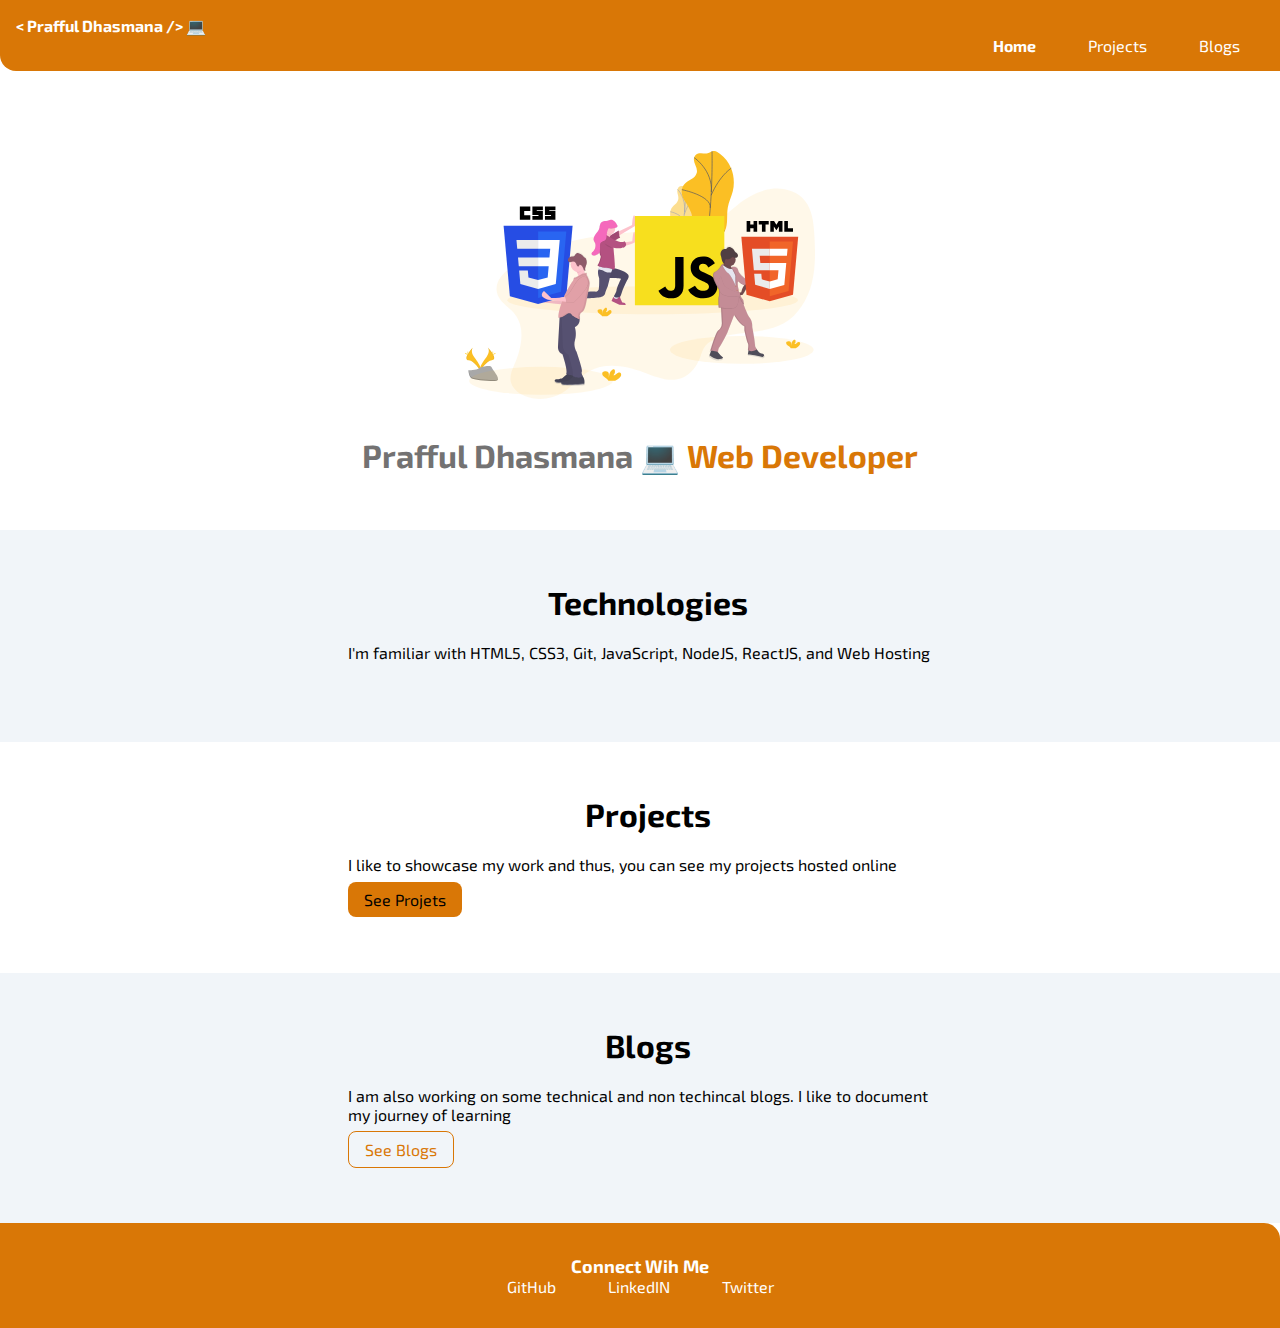
<file: index.html>
<!DOCTYPE html>
<html lang="en">


<link rel="shortcut icon" href="Images/favicon.ico" type="image/x-icon">
<link rel="icon" href="Images/favicon.ico" type="image/x-icon">

<head>
    <meta charset="UTF-8">
    <meta http-equiv="X-UA-Compatible" content="IE=edge">
    <meta name="viewport" content="width=device-width, initial-scale=1.0">
    <title>Prafful Dhasmana 💻</title>
    <link href="/Styles.css" rel="stylesheet">
</head>

<body>
    <nav class="navigation container">
        <div class="nav-brand"><text><</text> Prafful Dhasmana <text>/></text> 💻 </div>

        <ul class="list-non-bullet nav-pills">
            <li class="list-item-inline">
                <a class="link link-active" href="/">Home</a>
            </li>
            <li class="list-item-inline">
                <a class="link" href="projects.html">Projects</a>
            </li>
            <li class="list-item-inline">
                <a class="link" href="blogs.html">Blogs</a>
            </li>
        </ul>
    </nav>

    <header class="hero">
        <img class="hero-img" src="Images/Home Image.svg" />
        <h1 class="hero-heading"> Prafful Dhasmana 💻 <span class="hero-inverted">Web Developer</span> </h1>
    </header>

    <Section class="section ow">
        <div class="container container-center">
            <h1>Technologies</h1>
            <p>I'm familiar with HTML5, CSS3, Git, JavaScript, NodeJS, ReactJS, and Web Hosting</p>
        </div>

    </Section>
    <Section class="section">
        <div class="container container-center">
            <h1>Projects</h1>
            <p>I like to showcase my work and thus, you can see my projects hosted online</p>
            <a class="link link-primary" href="projects.html">See Projets</a>
        </div>
    </Section>

    <Section class="section ow">
        <div class="container container-center">
            <h1>Blogs</h1>
            <p>I am also working on some technical and non techincal blogs. I like to document my journey of learning</p>
            <a class="link link-secondary" href="blogs.html">See Blogs</a>
        </div>

    </Section>

    <footer class="footer">
        <div class="footer-header">Connect Wih Me</div>
        <ul class="social-links list-non-bullet">
            <li class="list-item-inline">
                <a class="link"  href="https://github.com/PraffulDhasmana">GitHub</a>
            </li>
            <li class="list-item-inline">
                <a class="link" href="https://www.linkedin.com/in/praffulmana/
                ">LinkedIN</a>
            </li>
            <li class="list-item-inline">
                <a class="link" href="https://twitter.com/praffuldhasmana">Twitter</a>
            </li>
        </ul>
    </footer>

</body>

</html>
</file>
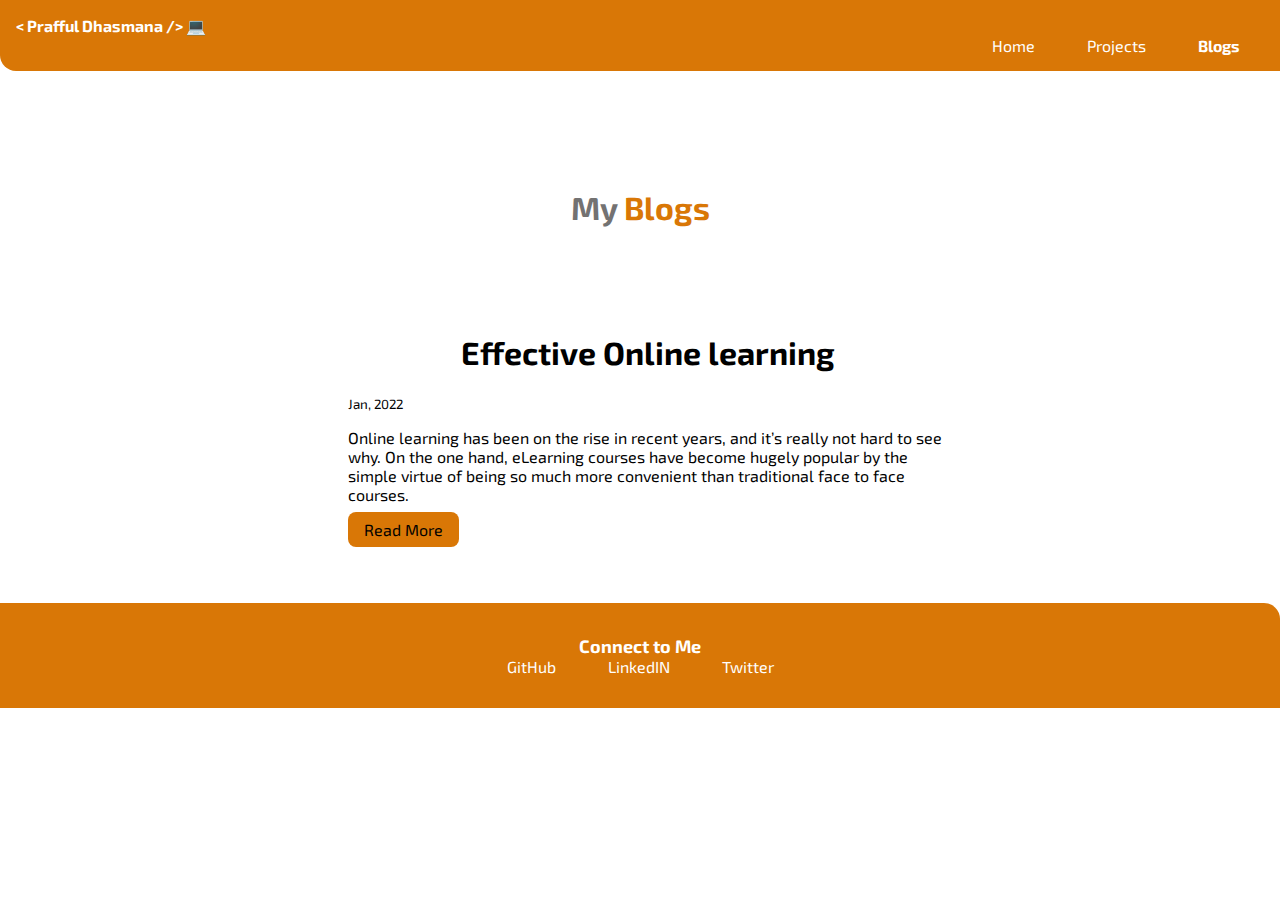
<file: blogs.html>
<!DOCTYPE html>
<html lang="en">


<link rel="shortcut icon" href="Images/favicon.ico" type="image/x-icon">
<link rel="icon" href="Images/favicon.ico" type="image/x-icon">

<head>
    <meta charset="UTF-8">
    <meta http-equiv="X-UA-Compatible" content="IE=edge">
    <meta name="viewport" content="width=device-width, initial-scale=1.0">
    <link href="/Styles.css" rel="stylesheet" />
    <title>Blogs</title>
</head>

<body>

    <nav class="navigation container">
        <div class="nav-brand"><text><</text> Prafful Dhasmana <text>/></text> 💻 </div>

        <ul class="list-non-bullet nav-pills">
            <li class="list-item-inline">
                <a class="link" href="/">Home</a>
            </li>
            <li class="list-item-inline">
                <a class="link" href="projects.html">Projects</a>
            </li>
            <li class="list-item-inline">
                <a class="link link-active" href="blogs.html">Blogs</a>
            </li>
        </ul>
    </nav>

    <header class="hero">
        <h1 class="hero-heading"> My <span class="hero-inverted">Blogs</span> </h1>

    </header>


    <ul class="list-non-bullet">
        <Section class="section">
            <div class="container container-center ">
                <li>
                    <h1>Effective Online learning</h1>
                    <small> Jan, 2022 </small>
                    <p>
                        <stonng>Online learning</stonng> has been on the rise in recent years, and it’s really not hard
                        to
                        see why. On the one hand, eLearning courses have become hugely popular by the simple virtue of
                        being
                        so much more convenient than traditional face to face courses.
                    </p>

                    <a class="link link-primary" href="Blogs/dummyblogpage.html">Read More</a>

                </li>
            </div>
        </Section>



    </ul>
    <footer class="footer">
        <div class="footer-header">Connect to Me</div>
        <ul class="social-links list-non-bullet">
            <li class="list-item-inline">
                <a class="link" href="https://github.com/PraffulDhasmana">GitHub</a>
            </li>
            <li class="list-item-inline">
                <a class="link" href="https://www.linkedin.com/in/praffulmana/
                ">LinkedIN</a>
            </li>
            <li class="list-item-inline">
                <a class="link" href="https://twitter.com/praffuldhasmana">Twitter</a>
            </li>
        </ul>
    </footer>

</body>

</html>
</file>
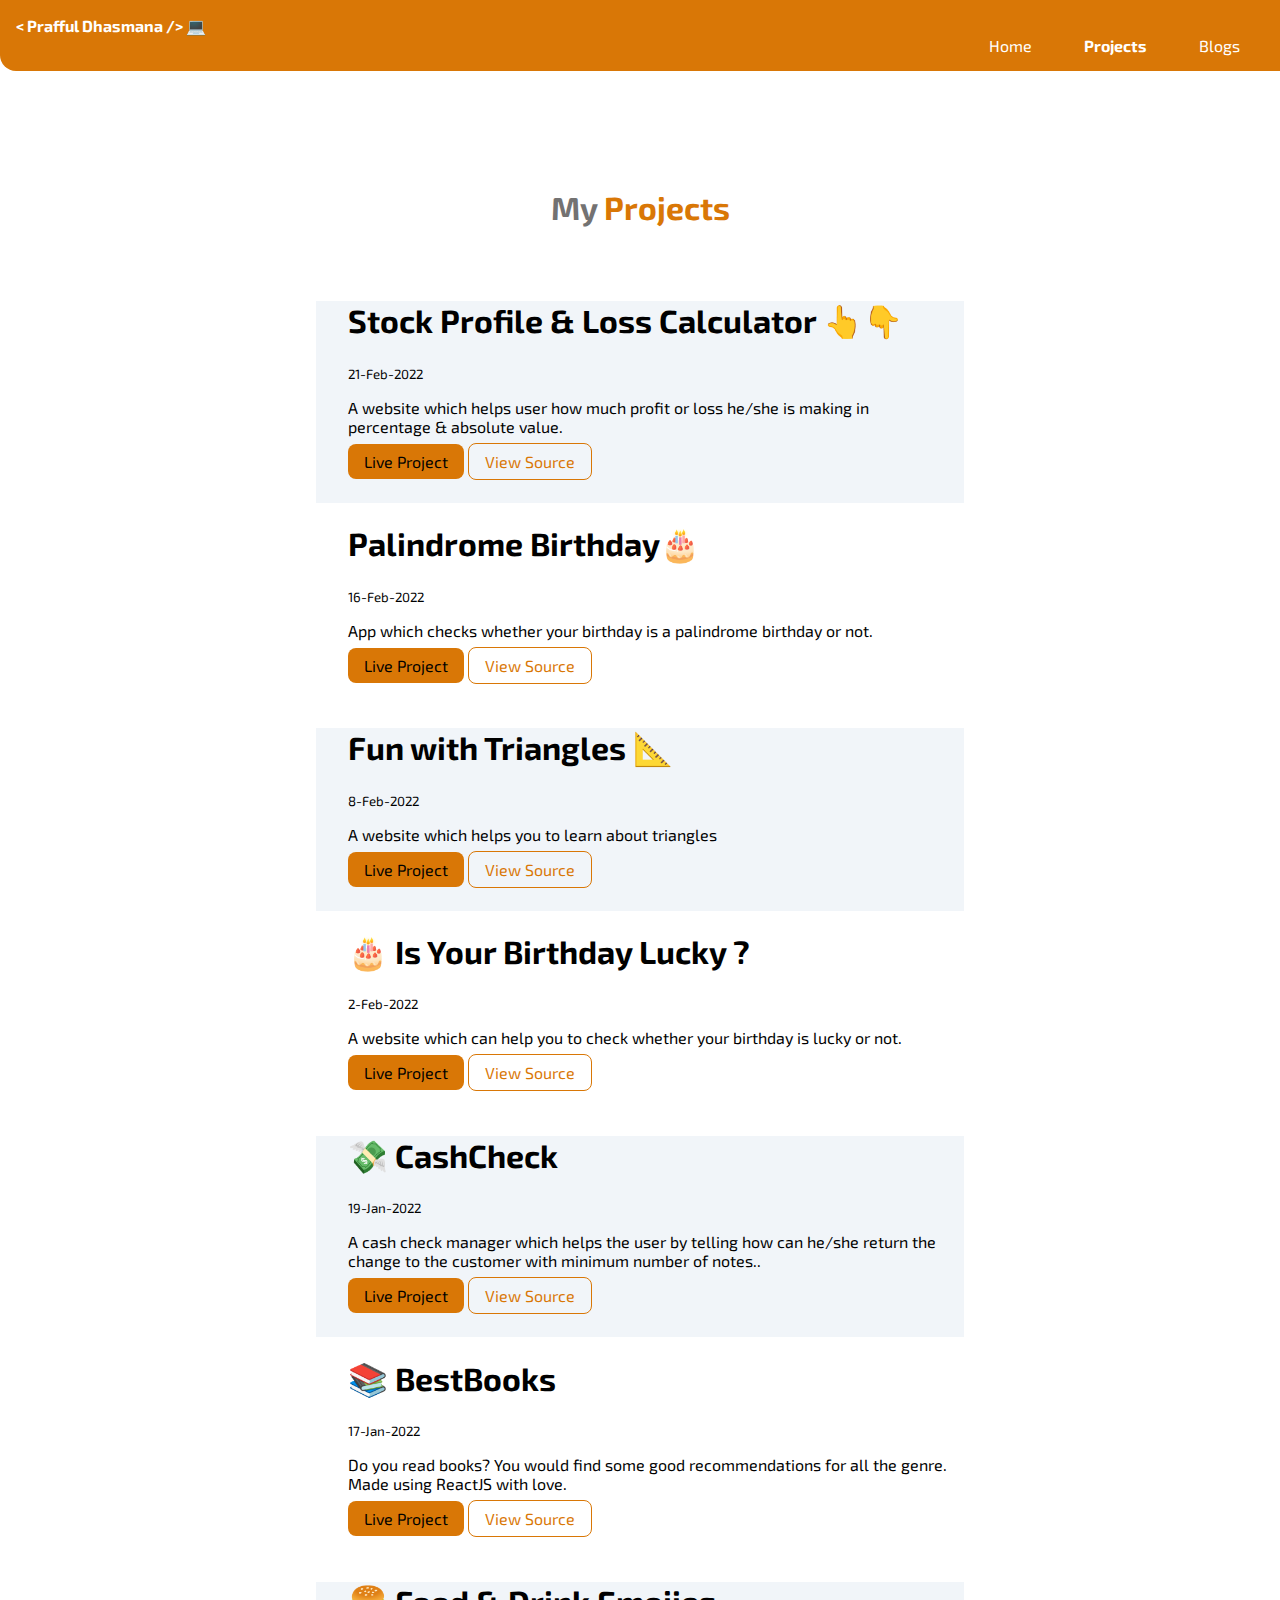
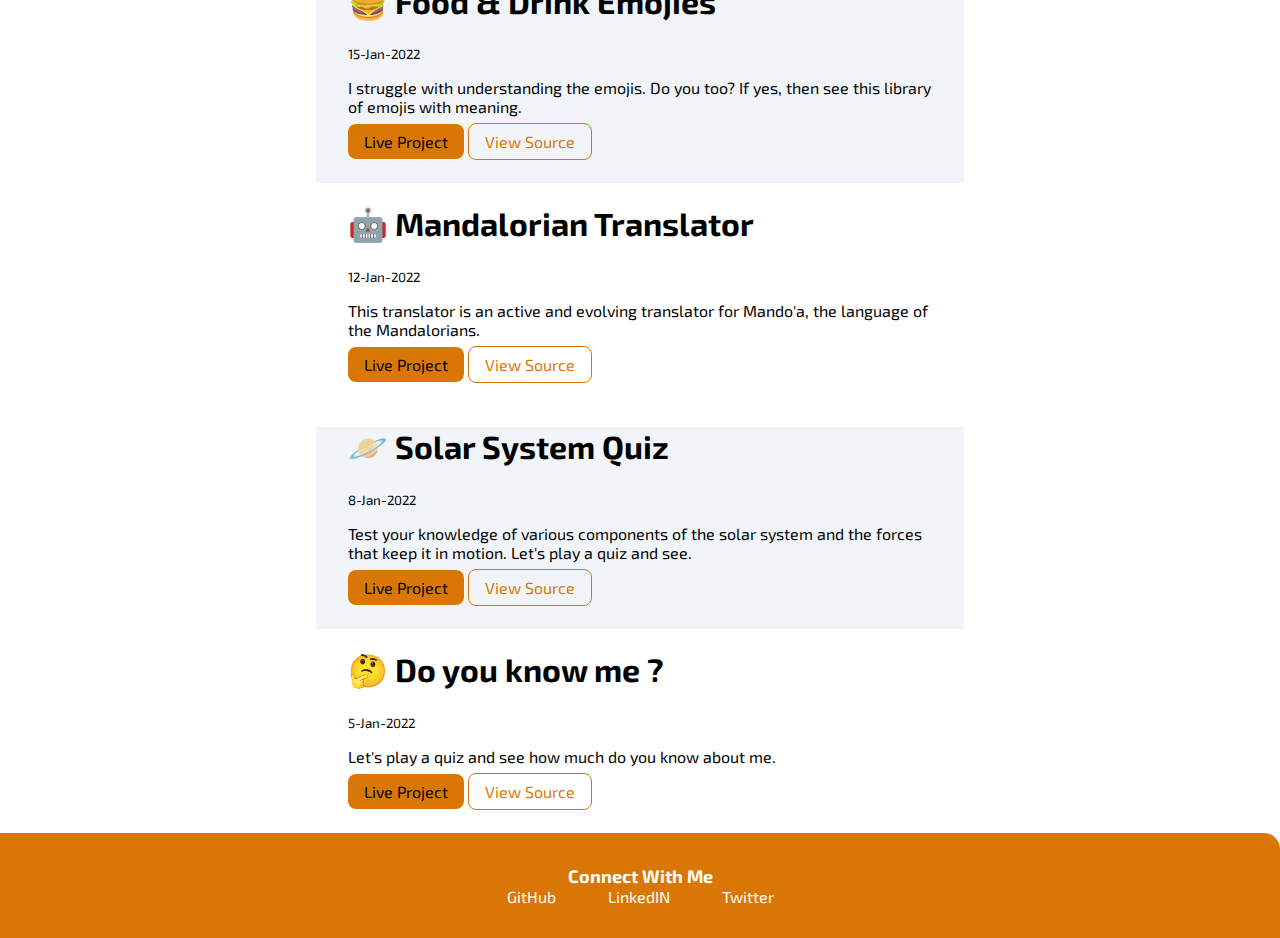
<file: projects.html>
<!DOCTYPE html>
<html lang="en">


<head>
    <meta charset="UTF-8">
    <meta http-equiv="X-UA-Compatible" content="IE=edge">
    <meta name="viewport" content="width=device-width, initial-scale=1.0">
    <title>Project</title>
    <link href="/Styles.css" rel="stylesheet" />
    <link rel="shortcut icon" href="Images/favicon.ico" type="image/x-icon">
    <link rel="icon" href="Images/favicon.ico" type="image/x-icon">

</head>

<body>

    <nav class="navigation container">
        <div class="nav-brand"><text><</text> Prafful Dhasmana <text>/></text> 💻 </div>

        <ul class="list-non-bullet nav-pills">
            <li class="list-item-inline">
                <a class="link" href="/">Home</a>
            </li>
            <li class="list-item-inline">
                <a class="link link-active" href="projects.html">Projects</a>
            </li>
            <li class="list-item-inline">
                <a class="link " href="blogs.html">Blogs</a>
            </li>
        </ul>
    </nav>

    <header class="hero">
        <h1 class="hero-heading"> My <span class="hero-inverted">Projects</span> </h1>

    </header>
    <ul>
        
        <article class="container container-center ow">
            <h1>Stock Profile & Loss Calculator 👆👇</h1>
            <small> 21-Feb-2022 </small>
            <p> A website which helps user how much profit or loss he/she is making in percentage & absolute value.
            </p>

            <a target="_blank" class="link link-primary" href="https://stocks-profits.netlify.app/">Live Project</a>
            <a target="_blank" class="link link-secondary" href="https://github.com/PraffulDhasmana/Stock-Profit">View
                Source</a>
        </article>

        <article class="container container-center ">
            <h1>Palindrome Birthday🎂</h1>
            <small> 16-Feb-2022 </small>
            <p>App which checks whether your birthday is a palindrome birthday or not.</p>

            <a target="_blank" class="link link-primary" href="https://palindrome-bds.netlify.app/">Live Project</a>
            <a target="_blank" class="link link-secondary" href="https://github.com/PraffulDhasmana/palindrome-birthday">View Source</a>
        </article>
        
        <article class="container container-center ow">
            <h1>Fun with Triangles 📐</h1>
            <small> 8-Feb-2022 </small>
            <p> A website which helps you to learn about triangles
            </p>

            <a target="_blank" class="link link-primary" href="https://learnt-triangles.netlify.app/index.html">Live Project</a>
            <a target="_blank" class="link link-secondary" href="https://github.com/PraffulDhasmana/fun-with-triangles">View
                Source</a>
        </article>

        <article class="container container-center ">
            <h1>🎂 Is Your Birthday Lucky ?</h1>
            <small> 2-Feb-2022 </small>
            <p> A website which can help you to check whether your birthday is lucky or not.</p>

            <a target="_blank" class="link link-primary" href="https://is-your-birthday-lucky.praffuldhasmana.repl.co/">Live Project</a>
            <a target="_blank" class="link link-secondary" href="https://replit.com/@PraffulDhasmana/is-your-Birthday-lucky?v=1#script.js">View Source</a>
        </article>



        <article class="container container-center ow">
            <h1>💸 CashCheck</h1>
            <small> 19-Jan-2022 </small>
            <p> A cash check manager which helps the user by telling how can he/she return the change to the customer with minimum number of notes..
            </p>

            <a target="_blank" class="link link-primary" href="https://cashcheck.netlify.app/">Live Project</a>
            <a target="_blank" class="link link-secondary" href="https://github.com/PraffulDhasmana/Cash_Register">View
                Source</a>
        </article>

        <article class="container container-center ">
            <h1>📚 BestBooks</h1>
            <small> 17-Jan-2022 </small>
            <p> Do you read books? You would find some good recommendations for all the genre. Made using ReactJS with love.</p>

            <a target="_blank" class="link link-primary" href="https://j2dvz.csb.app/">Live Project</a>
            <a target="_blank" class="link link-secondary" href="https://codesandbox.io/s/j2dvz">View Source</a>
        </article>


        <article class="container container-center ow">
            <h1>🍔 Food & Drink Emojies</h1>
            <small> 15-Jan-2022 </small>
            <p> I struggle with understanding the emojis. Do you too? If yes, then see this library of emojis with meaning.</p>

            <a target="_blank" class="link link-primary" href="https://9t47f.csb.app/">Live Project</a>
            <a target="_blank" class="link link-secondary" href="https://codesandbox.io/s/9t47f">View
                Source</a>
        </article>

        <article class="container container-center ">
            <h1>🤖 Mandalorian Translator</h1>
            <small> 12-Jan-2022 </small>
            <p> This translator is an active and evolving translator for Mando'a, the language of the Mandalorians. </p>

            <a target="_blank" class="link link-primary" href="https://replit.com/@PraffulDhasmana/Solar-System-Quiz">Live Project</a>
            <a target="_blank" class="link link-secondary" href="https://replit.com/@PraffulDhasmana/Solar-System-Quiz">View Source</a>
        </article>

        <article class="container container-center ow">
            <h1>🪐 Solar System Quiz</h1>
            <small> 8-Jan-2022 </small>
            <p> Test your knowledge of various components of the solar system and the forces that keep it in motion.
                Let's play a quiz and see.
            </p>

            <a target="_blank" class="link link-primary" href="https://mandatranslator.netlify.app/">Live Project</a>
            <a target="_blank" class="link link-secondary" href="https://github.com/PraffulDhasmana/Minions-Language.git">View
                Source</a>
        </article>



        <article class="container container-center ">
            <h1>🤔 Do you know me ?</h1>
            <small> 5-Jan-2022 </small>
            <p> Let's play a quiz and see how much do you know about me. </p>

            <a target="_blank" class="link link-primary" href="https://replit.com/@PraffulDhasmana/Solar-System-Quiz">Live Project</a>
            <a target="_blank" class="link link-secondary" href="https://replit.com/@PraffulDhasmana/Solar-System-Quiz">View Source</a>
        </article>


    </ul>


    <footer class="footer">
        <div class="footer-header">Connect With Me</div>
        <ul class="social-links list-non-bullet">
            <li class="list-item-inline">
                <a target="_blank" class="link" href="https://github.com/PraffulDhasmana">GitHub</a>
            </li>
            <li class="list-item-inline">
                <a target="_blank" class="link" href="https://www.linkedin.com/in/praffulmana/
                ">LinkedIN</a>
            </li>
            <li class="list-item-inline">
                <a target="_blank" class="link" href="https://twitter.com/praffuldhasmana">Twitter</a>
            </li>
        </ul>
    </footer>

</body>

</html>
</file>
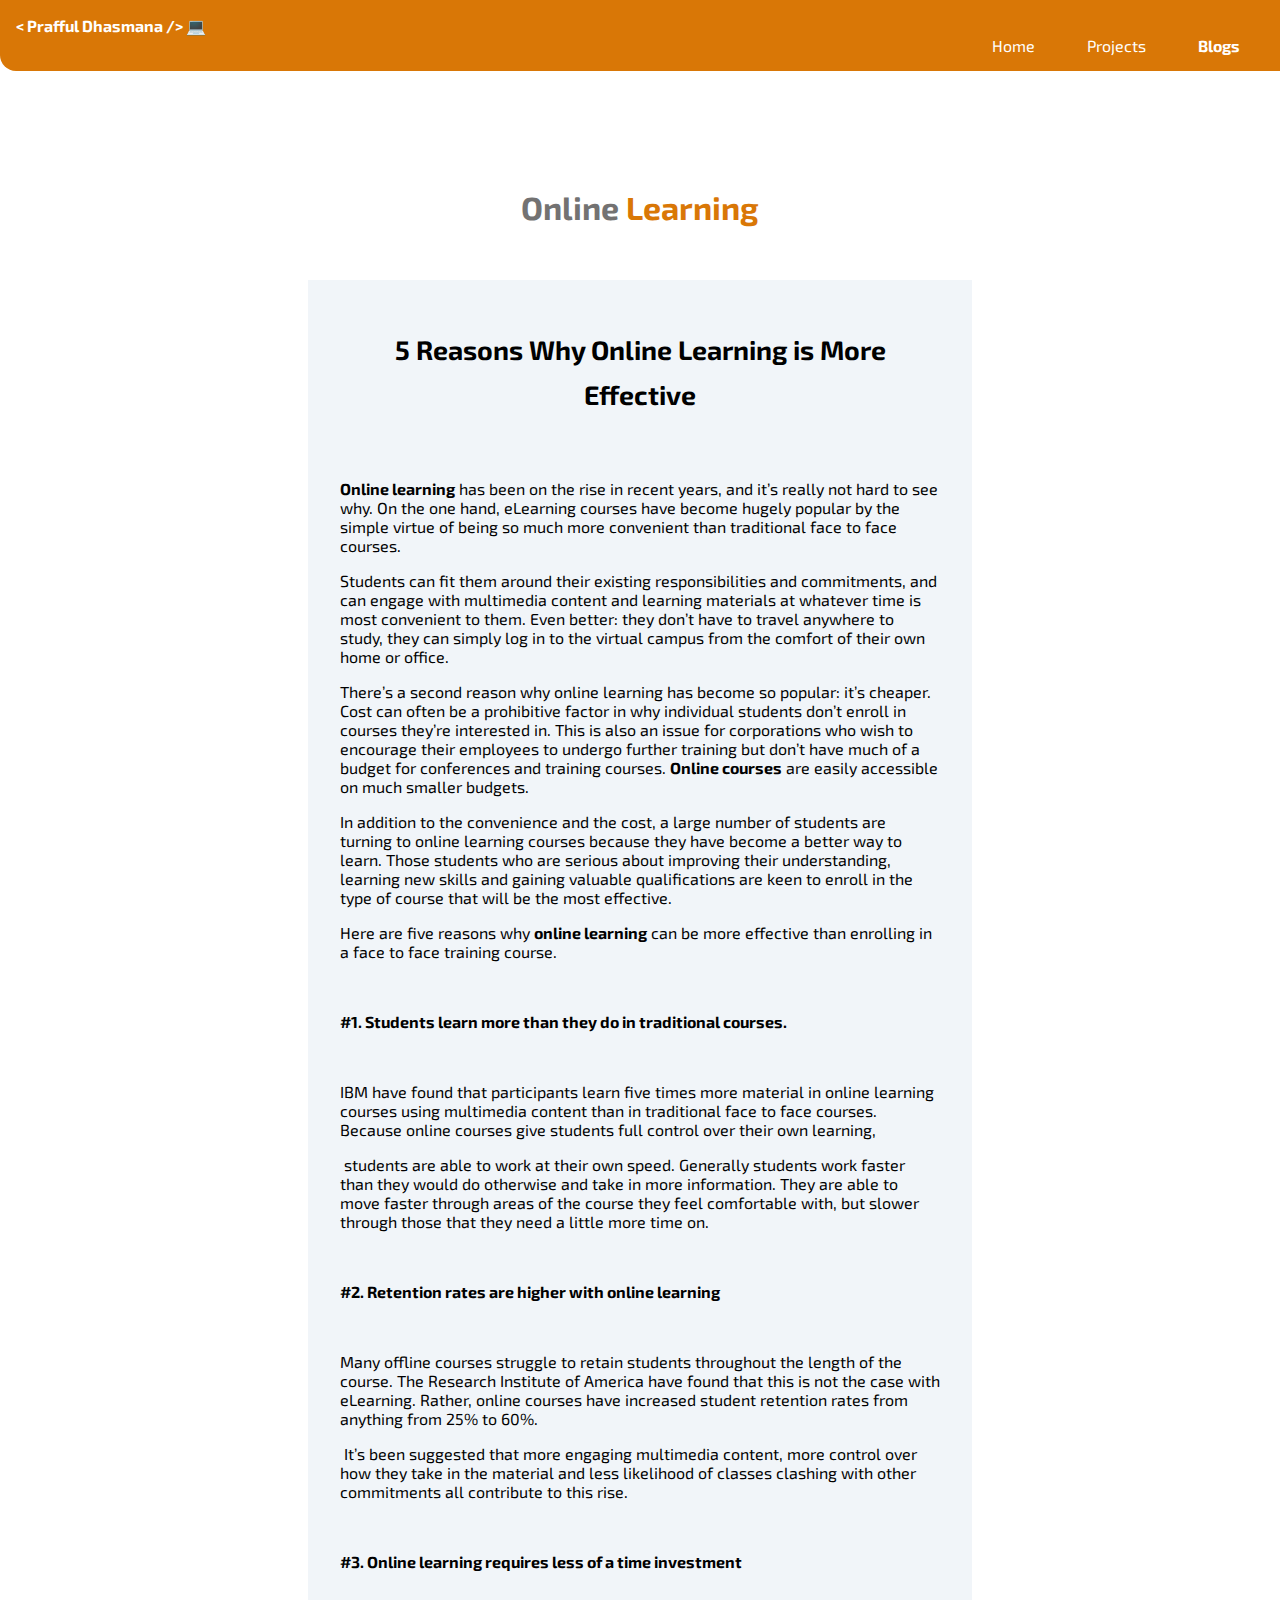
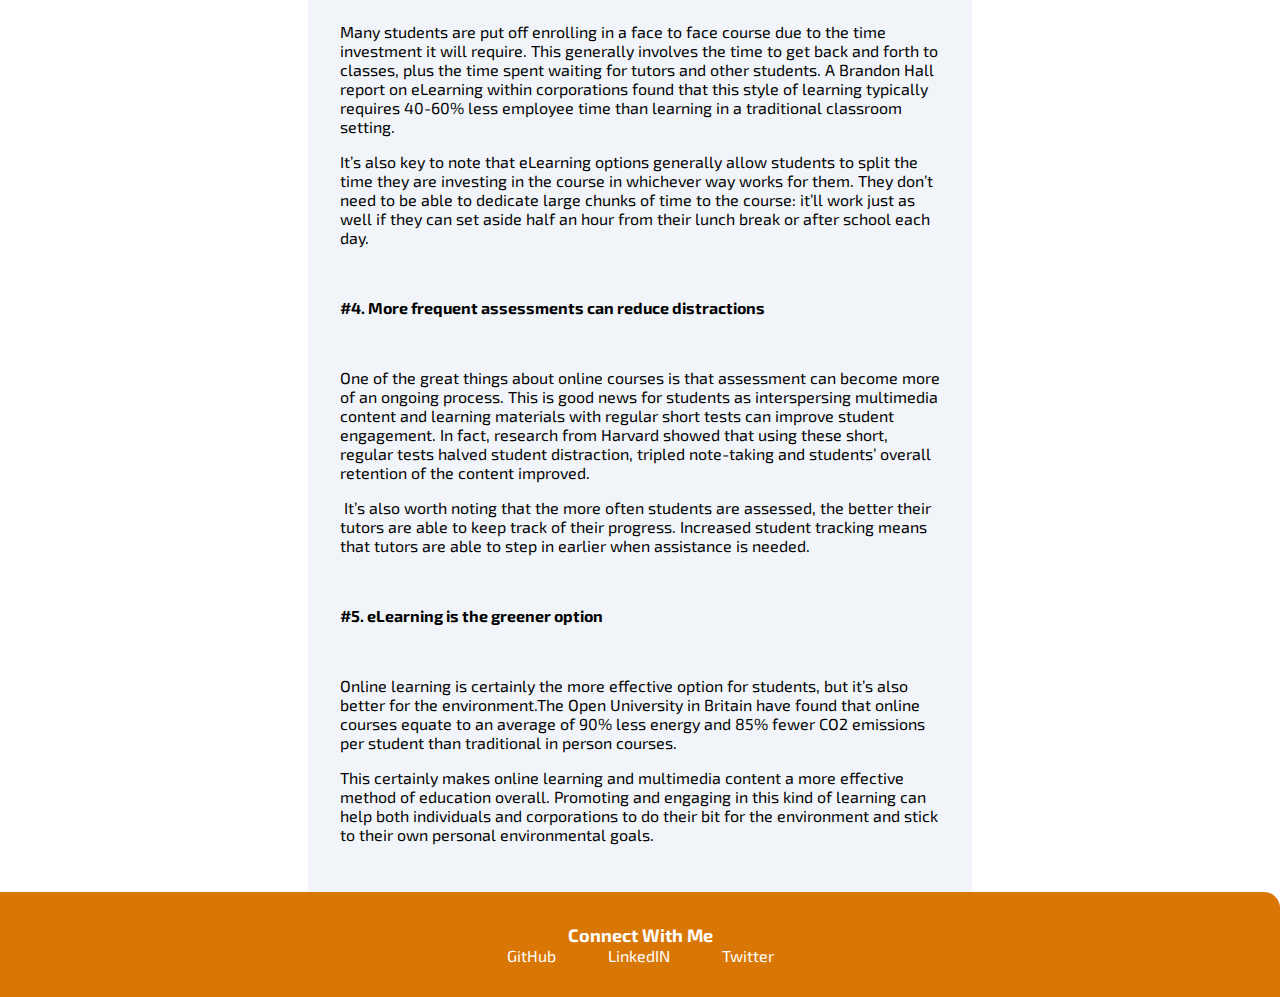
<file: Blogs/dummyblogpage.html>
<!DOCTYPE html>
<html lang="en">


<link rel="shortcut icon" href="favicon.ico" type="image/x-icon">
<link rel="icon" href="favicon.ico" type="image/x-icon">

<head>
    <meta charset="UTF-8">
    <meta http-equiv="X-UA-Compatible" content="IE=edge">
    <meta name="viewport" content="width=device-width, initial-scale=1.0">
    <link href="/Styles.css" rel="stylesheet" />
    <title>Blogs</title>
</head>

<body>

    <nav class="navigation container">
        <div class="nav-brand"><text><</text> Prafful Dhasmana <text>/></text> 💻 </div>

        <ul class="list-non-bullet nav-pills">
            <li class="list-item-inline">
                <a class="link" href="/">Home</a>
            </li>
            <li class="list-item-inline">
                <a class="link" href="/projects.html">Projects</a>
            </li>
            <li class="list-item-inline">
                <a class="link link-active" href="/blogs.html">Blogs</a>
            </li>
        </ul>
    </nav>

    <header class="hero">
        <h1 class="hero-heading"> Online <span class="hero-inverted">Learning</span> </h1>

    </header>

    <Section class="container container-center section ow">

        <p>
            <h1 class="page_title"><sup>5 Reasons Why Online Learning is More Effective</sup></h1>
            <p>&nbsp;</p>
            <div id="isPasted" class="wpb_text_column wpb_content_element ">
                <div class="wpb_wrapper">
                    <p><strong>Online learning</strong>&nbsp;has been on the rise in recent years, and it&rsquo;s really
                        not hard to see why. On the one hand, eLearning courses have become hugely popular by the simple
                        virtue of being so much more convenient than traditional face to face courses.</p>
                </div>
            </div>
            <div class="wpb_text_column wpb_content_element ">
                <div class="wpb_wrapper">
                    <p>Students can fit them around their existing responsibilities and commitments, and can engage with
                        multimedia content and learning materials at whatever time is most convenient to them. Even
                        better: they don&rsquo;t have to travel anywhere to study, they can simply log in to the virtual
                        campus from the comfort of their own home or office.</p>
                    <p>There&rsquo;s a second reason why online learning has become so popular: it&rsquo;s cheaper. Cost
                        can often be a prohibitive factor in why individual students don&rsquo;t enroll in courses
                        they&rsquo;re interested in. This is also an issue for corporations who wish to encourage their
                        employees to undergo further training but don&rsquo;t have much of a budget for conferences and
                        training courses.&nbsp;<strong>Online courses</strong>&nbsp;are easily accessible on much
                        smaller budgets.</p>
                    <p>In addition to the convenience and the cost, a large number of students are turning to online
                        learning courses because they have become a better way to learn. Those students who are serious
                        about improving their understanding, learning new skills and gaining valuable qualifications are
                        keen to enroll in the type of course that will be the most effective.</p>
                    <p>Here are five reasons why&nbsp;<strong>online learning</strong>&nbsp;can be more effective than
                        enrolling in a face to face training course.</p>
                    <p>&nbsp;</p>
                    <p><strong>#1. Students learn more than they do in traditional courses.</strong></p>
                    <p>&nbsp;</p>
                    <p>IBM have found that participants learn five times more material in online learning courses using
                        multimedia content than in traditional face to face courses. Because online courses give
                        students full control over their own learning,</p>
                    <p>&nbsp;students are able to work at their own speed. Generally students work faster than they
                        would do otherwise and take in more information. They are able to move faster through areas of
                        the course they feel comfortable with, but slower through those that they need a little more
                        time on.</p>
                    <p>&nbsp;</p>
                    <p><strong>#2. Retention rates are higher with online learning</strong></p>
                    <p>&nbsp;</p>
                    <p>Many offline courses struggle to retain students throughout the length of the course. The
                        Research Institute of America have found that this is not the case with eLearning. Rather,
                        online courses have increased student retention rates from anything from 25% to 60%.</p>
                    <p>&nbsp;It&rsquo;s been suggested that more engaging multimedia content, more control over how they
                        take in the material and less likelihood of classes clashing with other commitments all
                        contribute to this rise.</p>
                    <p>&nbsp;</p>
                    <p><strong>#3. Online learning requires less of a time investment</strong></p>
                    <p>&nbsp;</p>
                    <p>Many students are put off enrolling in a face to face course due to the time investment it will
                        require. This generally involves the time to get back and forth to classes, plus the time spent
                        waiting for tutors and other students. A Brandon Hall report on eLearning within corporations
                        found that this style of learning typically requires 40-60% less employee time than learning in
                        a traditional classroom setting.</p>
                    <p>It&rsquo;s also key to note that eLearning options generally allow students to split the time
                        they are investing in the course in whichever way works for them. They don&rsquo;t need to be
                        able to dedicate large chunks of time to the course: it&rsquo;ll work just as well if they can
                        set aside half an hour from their lunch break or after school each day.</p>
                    <p>&nbsp;</p>
                    <p><strong>#4. More frequent assessments can reduce distractions</strong></p>
                    <p>&nbsp;</p>
                    <p>One of the great things about online courses is that assessment can become more of an ongoing
                        process. This is good news for students as interspersing multimedia content and learning
                        materials with regular short tests can improve student engagement. In fact, research from
                        Harvard showed that using these short, regular tests halved student distraction, tripled
                        note-taking and students&rsquo; overall retention of the content improved.</p>
                    <p>&nbsp;It&rsquo;s also worth noting that the more often students are assessed, the better their
                        tutors are able to keep track of their progress. Increased student tracking means that tutors
                        are able to step in earlier when assistance is needed.</p>
                    <p>&nbsp;</p>
                    <p><strong>#5. eLearning is the greener option</strong></p>
                    <p><strong>&nbsp;</strong></p>
                    <p>Online learning is certainly the more effective option for students, but it&rsquo;s also better
                        for the environment.The Open University in Britain have found that online courses equate to an
                        average of 90% less energy and 85% fewer CO2 emissions per student than traditional in person
                        courses.&nbsp;</p>
                    <p>This certainly makes online learning and multimedia content a more effective method of education
                        overall. Promoting and engaging in this kind of learning can help both individuals and
                        corporations to do their bit for the environment and stick to their own personal environmental
                        goals.</p>
                </div>
            </div>
        </p>

    </section>

    </ul>
    <footer class="footer">
        <div class="footer-header">Connect With Me</div>
        <ul class="social-links list-non-bullet">
            <li class="list-item-inline">
                <a class="link" href="https://github.com/PraffulDhasmana">GitHub</a>
            </li>
            <li class="list-item-inline">
                <a class="link" href="https://www.linkedin.com/in/praffulmana/
                ">LinkedIN</a>
            </li>
            <li class="list-item-inline">
                <a class="link" href="https://twitter.com/praffuldhasmana">Twitter</a>
            </li>
        </ul>
    </footer>

</body>

</html>
</file>
<file: Styles.css>
@import url('https://fonts.googleapis.com/css2?family=Exo+2:wght@400;700&display=swap');


:root {
    --primary-color: rgb(217, 119, 6);
    --off-white: #f1f5f9;
    --dark-gray: #737272;
    }

body {
    font-family: 'Exo 2', sans-serif;
    margin: 0px;
}

hr {
    margin: 2rem 0rem;
}

/* Spaces*/

.margin-md
{
margin: 2rem;
}

/* container */

.container {
    padding-left: 2rem;
    padding-right: 1rem;
    padding-bottom: 2rem;
}

.container-center 
{
    max-width: 600px;
    margin: auto;
}

/* links */


.link {
    box-sizing: border-box;
    text-decoration: none;
    padding: 0.5rem 1rem;
    ;
    /* margin-top: 1rem;
    margin-bottom: 1rem; */
}


.link-primary {
    background-color: var(--primary-color);
    border-radius: 0.5rem;
    color: black;
    
}

.link-secondary {
    color: var(--primary-color);
    border-radius: 0.5rem;
    border: 1px solid var(--primary-color);
}

/* look into BEM naming convention for CSS */


/* Lists */

.list-non-bullet {
    list-style: none;
}

.list-item-inline {
    display: inline;
    padding: 0rem 0.5rem;
}

/* Nav */

.navigation {
    background-color: var(--primary-color);
    color: white;
    padding: 1rem;
    border-bottom-left-radius: 1rem;
}

.navigation .nav-brand {
    font-weight: bold;
}

.navigation .nav-pills {
    text-align: right;
}

.navigation .link {
    color: white;

}

.navigation .link-active {
    font-weight: bold;
}

/* Header */

.hero {
    padding: 2rem;
    padding-top: 5rem;
}

.hero .hero-img {
    max-width: 350px;
    display: block;
    margin: auto;
}

.hero .hero-heading {
    padding-top: 1rem;
    color: var(--dark-gray);
    font-size: xx-large;
    text-align: center;
}


.hero .hero-heading .hero-inverted {
    color: var(--primary-color);
}


/* sections */

.section {
    padding: 2rem;
}

.section h1 {
    text-align: center;
}

.ow
{
    background-color: var(--off-white);
   }

/* Footer */


.footer
{
    background-color: var(--primary-color);
    padding: 2rem 0rem;
    text-align: center;
    color: white;
    border-top-right-radius: 1rem;
}

.footer .link
{
    color: white;
}

.footer .footer-header
{
font-weight: bold;
font-size: large;
}

.footer ul
{
    padding-inline-start: 0px;
}


ul,li {
    margin:0;
    padding:0;
    }
</file>
